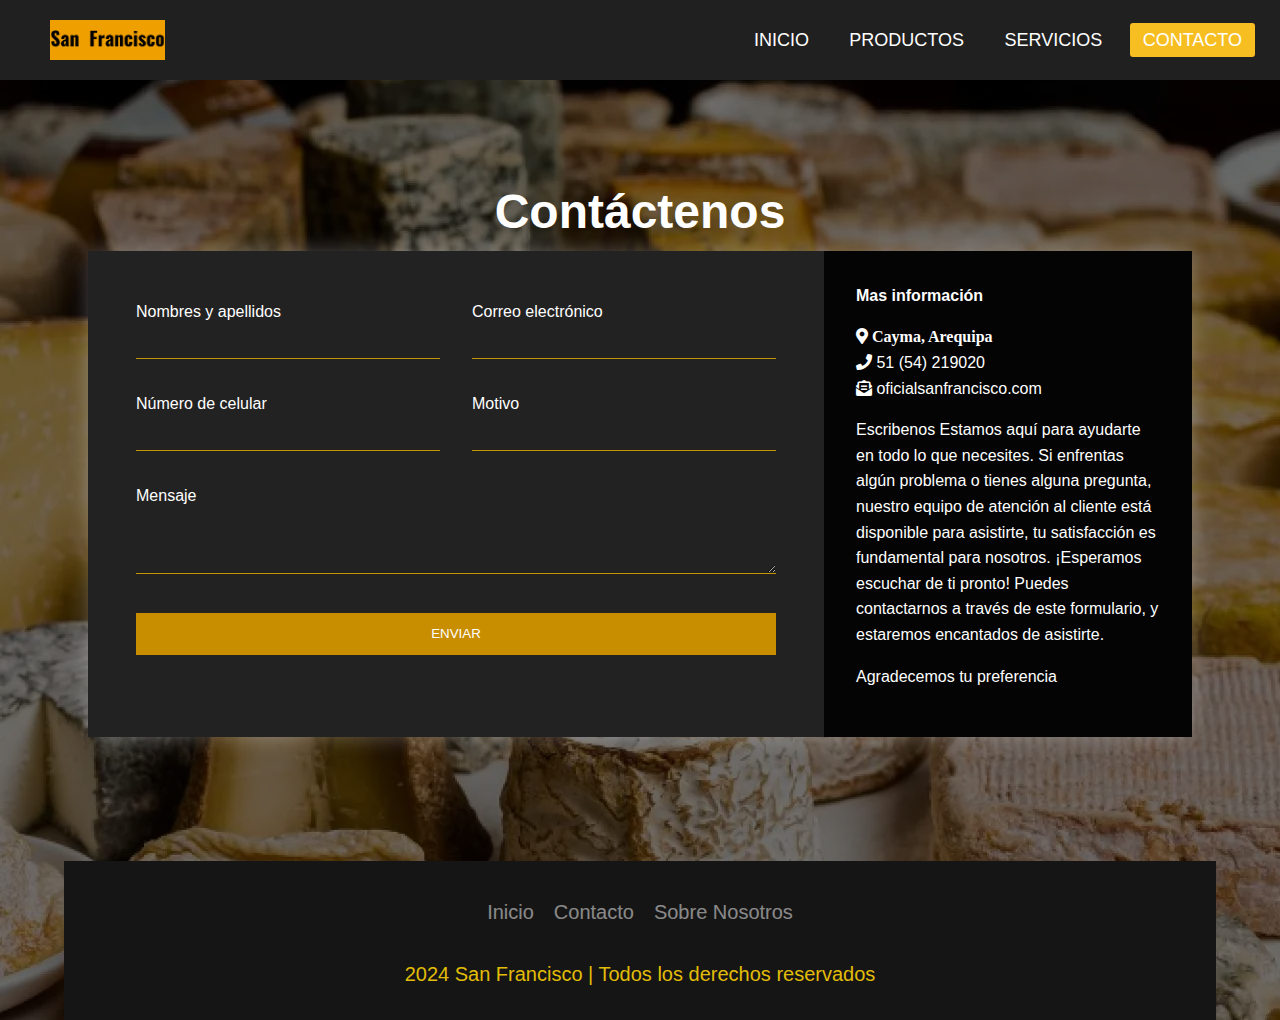
<file: contacto.html>
<!DOCTYPE html>
<html lang="en">
<head>
    <meta charset="UTF-8">
    <meta http-equiv="X-UA-Compatible" content="IE=edge">
    <meta name="viewport" content="width=device-width, initial-scale=1.0">
    <title></title>
    <link href="https://cdnjs.cloudflare.com/ajax/libs/font-awesome/5.13.0/css/all.min.css" rel="stylesheet">
    <link rel="stylesheet" href="css/estilo4.css">

</head>

<body>


    <nav>

        <input type="checkbox" id="check">
        <label for="check" class="checkbtn">
            <i class="fas fa-bars"></i>
        </label>

        <a href="index.html" class="enlace">
            <img src="image/Logo.png" alt="" class="logo-1">
        </a>
        <ul class="nav1">
            <li><a href="index.html">Inicio</a></li>
            <li><a href="productos.html">Productos</a></li>
            <li><a href="servicios.html">Servicios</a></li>
            <li><a class="active" href="contacto.html">Contacto</a></li>
        </ul>

    </nav>
    <!-- <div class="container-banner">
        <img class="banner-inicio" src="image/banneratencion-compressed.jpg" alt="">
    </div> -->


    <div class="content">

        <h1 class="logo">Contáctenos<span></span></h1>

        <div class="contact-wrapper animated bounceInUp">
            <div class="contact-form">
                <form action="">
                    <p>
                        <label>Nombres y apellidos</label>
                        <input type="text" name="nombre y apellidos">
                    </p>
                    <p>
                        <label>Correo electrónico</label>
                        <input type="email" name="email">
                    </p>
                    <p>
                        <label>Número de celular</label>
                        <input type="tel" name="phone">
                    </p>
                    <p>
                        <label>Motivo</label>
                        <input type="text" name="motivo">
                    </p>
                    <p class="block">
                       <label>Mensaje</label> 
                        <textarea name="message" rows="3"></textarea>
                    </p>
                    <p class="block">
                        <button>
                            Enviar
                        </button>
                    </p>
                </form>
            </div>
            <div class="contact-info">
                <h4>Mas información</h4>
                <ul>
                    <li><i class="fas fa-map-marker-alt"><span> <span>Cayma, Arequipa</span></span></i> </li>
                    <li><i class="fas fa-phone"></i> 51 (54) 219020</li>
                    <li><i class="fas fa-envelope-open-text"></i> oficialsanfrancisco.com</li>
                </ul>
                <p>Escribenos Estamos aquí para ayudarte en todo lo que necesites. Si enfrentas algún problema o tienes alguna pregunta, nuestro equipo de atención al cliente está disponible para asistirte, tu satisfacción es fundamental para nosotros.

                    ¡Esperamos escuchar de ti pronto! Puedes contactarnos a través de este formulario, y estaremos encantados de asistirte.</p>
                <p>Agradecemos tu preferencia</p>
            </div>
        </div>

    </div>
    <footer class="footer">
        <ul class="menu">
          <li class="menu-elem">
            <a href="index.html" class="menu-icon"> Inicio </a>
          </li>
          <li class="menu-elem">
            <a href="contacto.html" class="menu-icon"> Contacto </a>
          </li>
          <li class="menu-elem">
            <a href="" class="menu-icon"> Sobre Nosotros </a>
          </li>
        </ul>
        <p class="text">2024 San Francisco | Todos los derechos reservados</p>
      </footer>
</body>

</html>
</file>
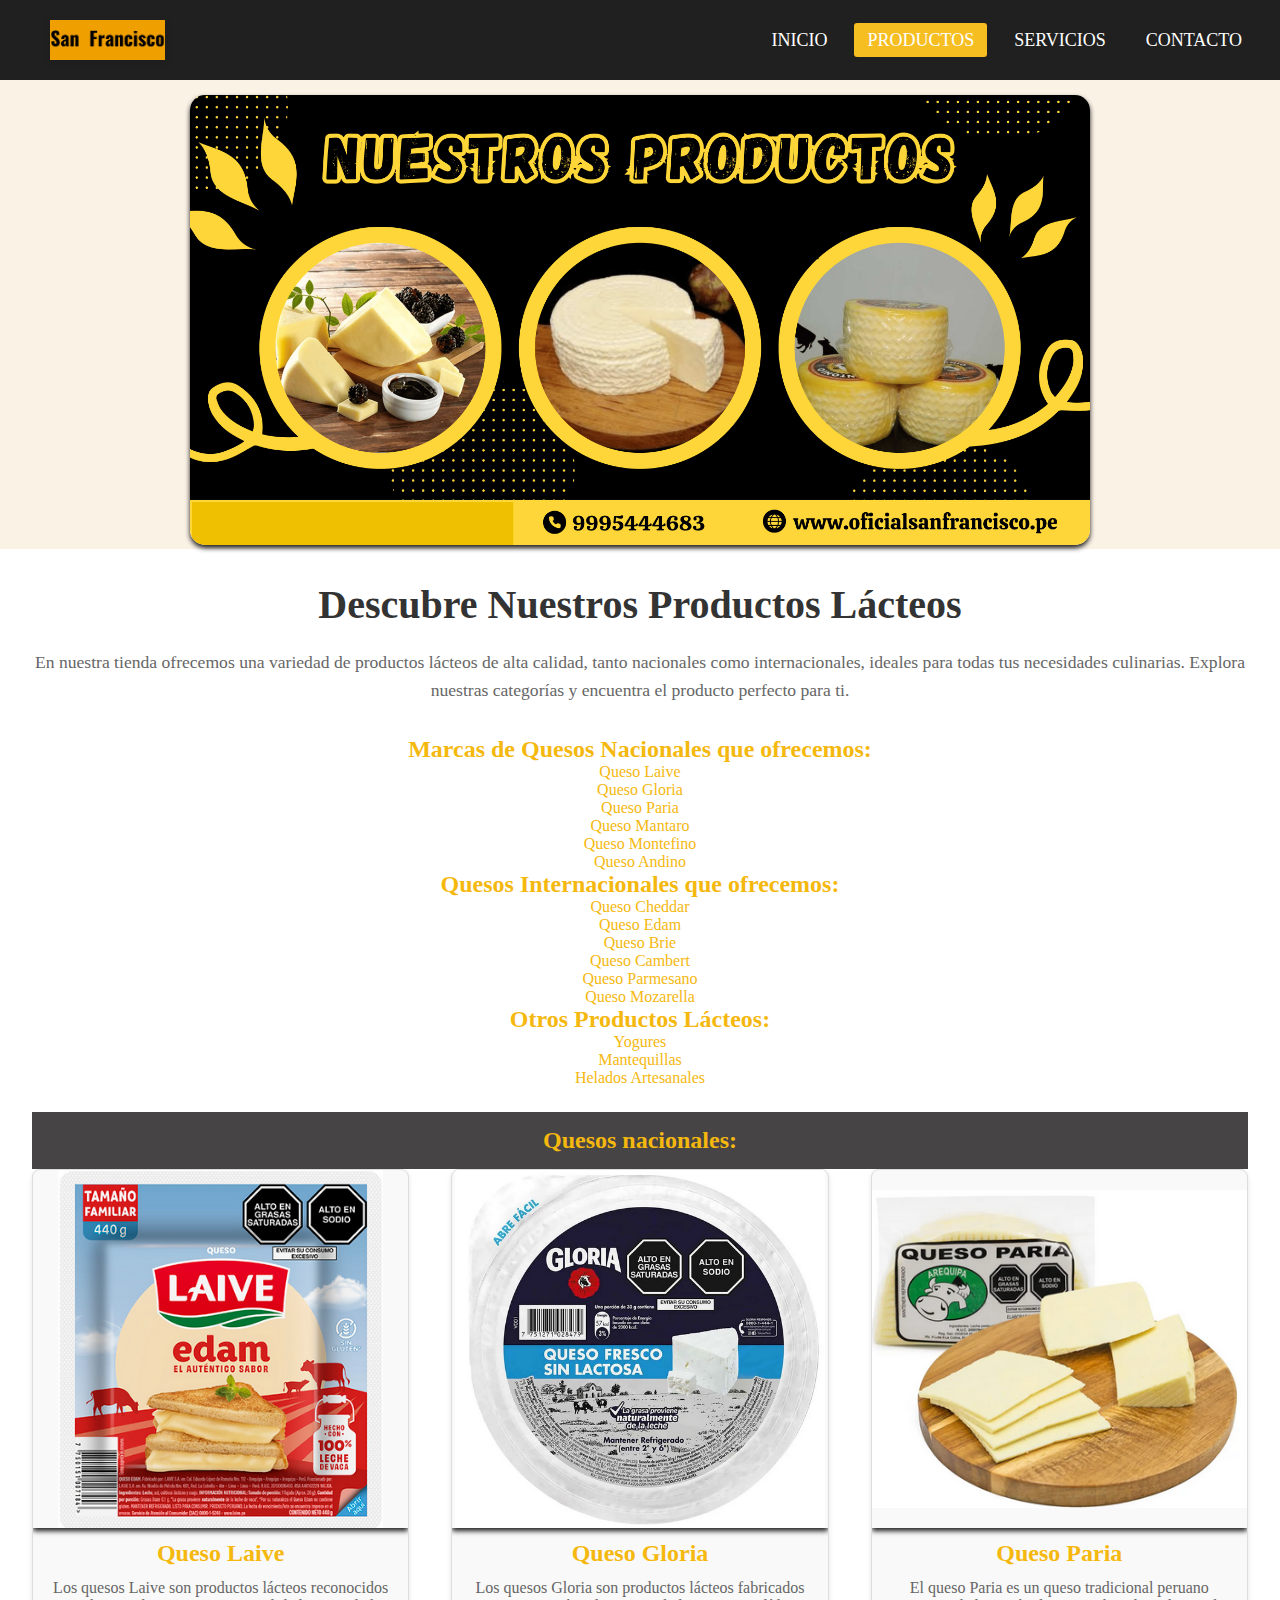
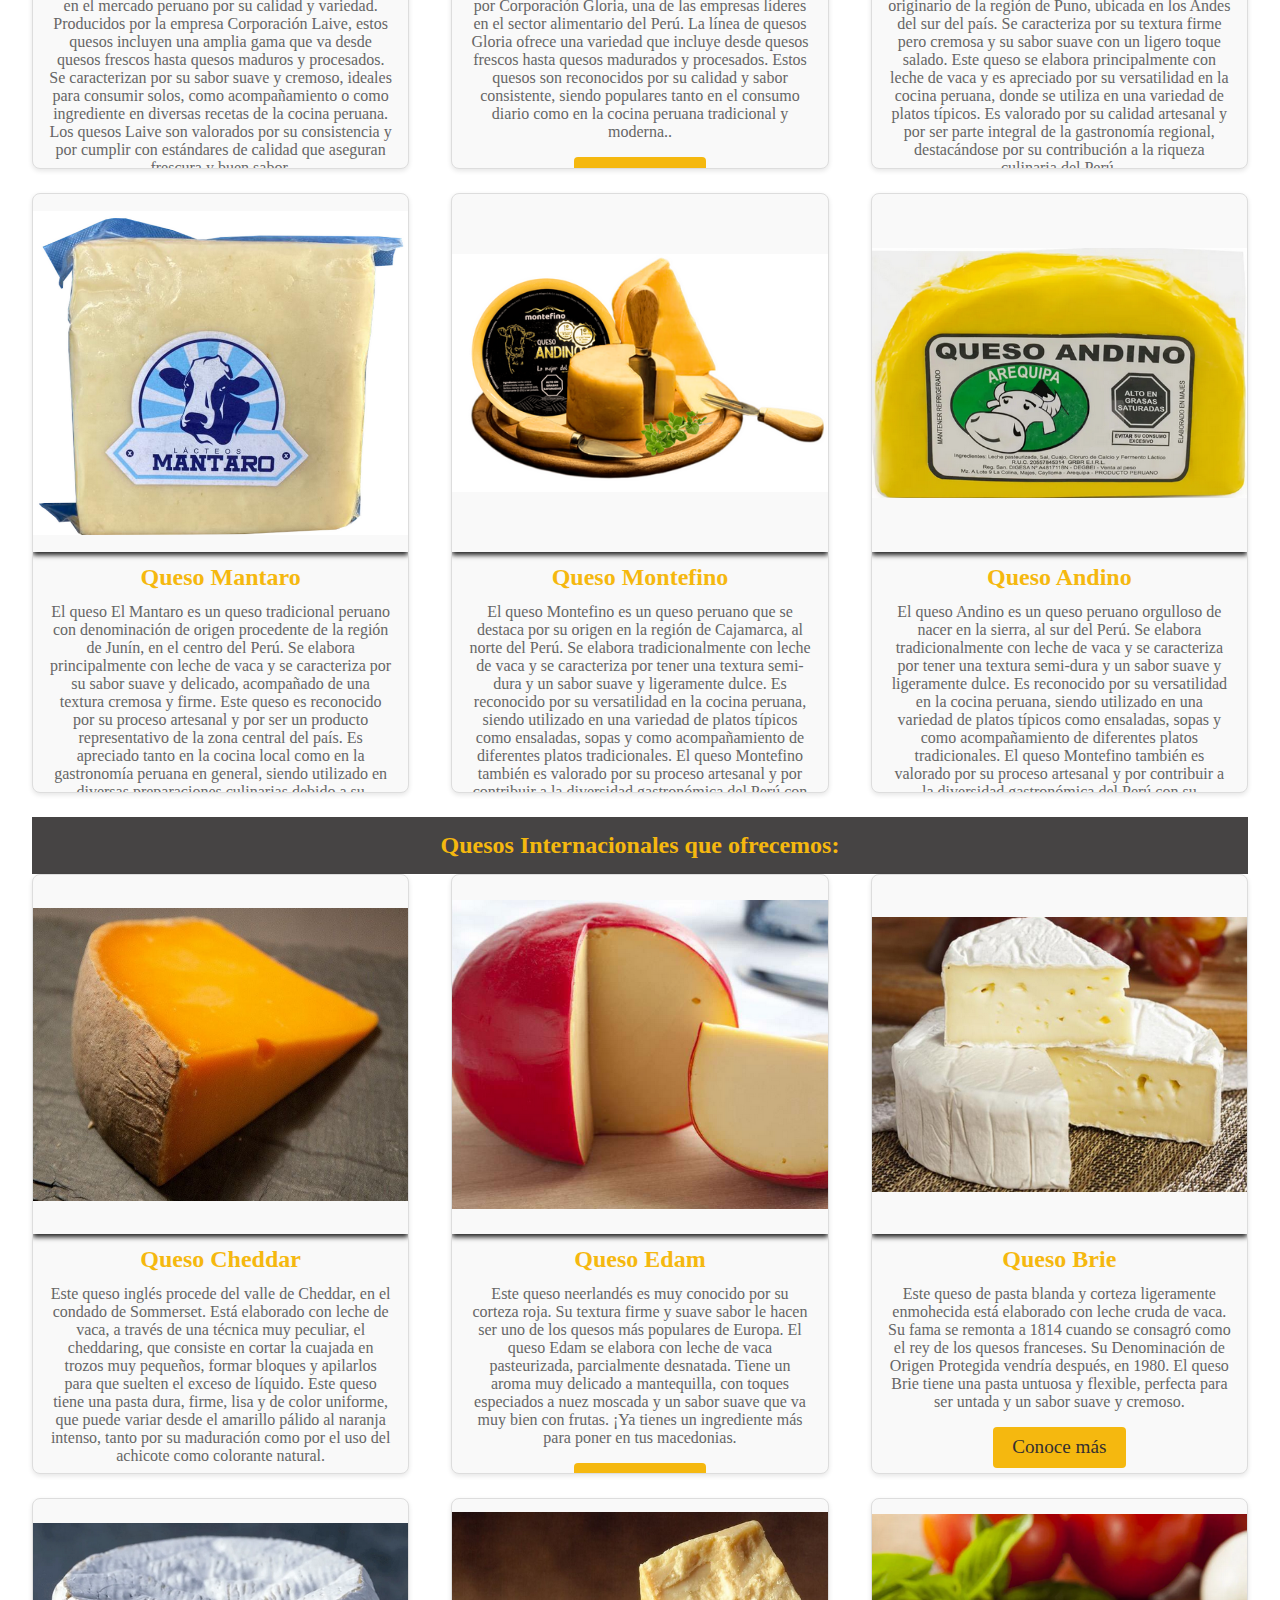
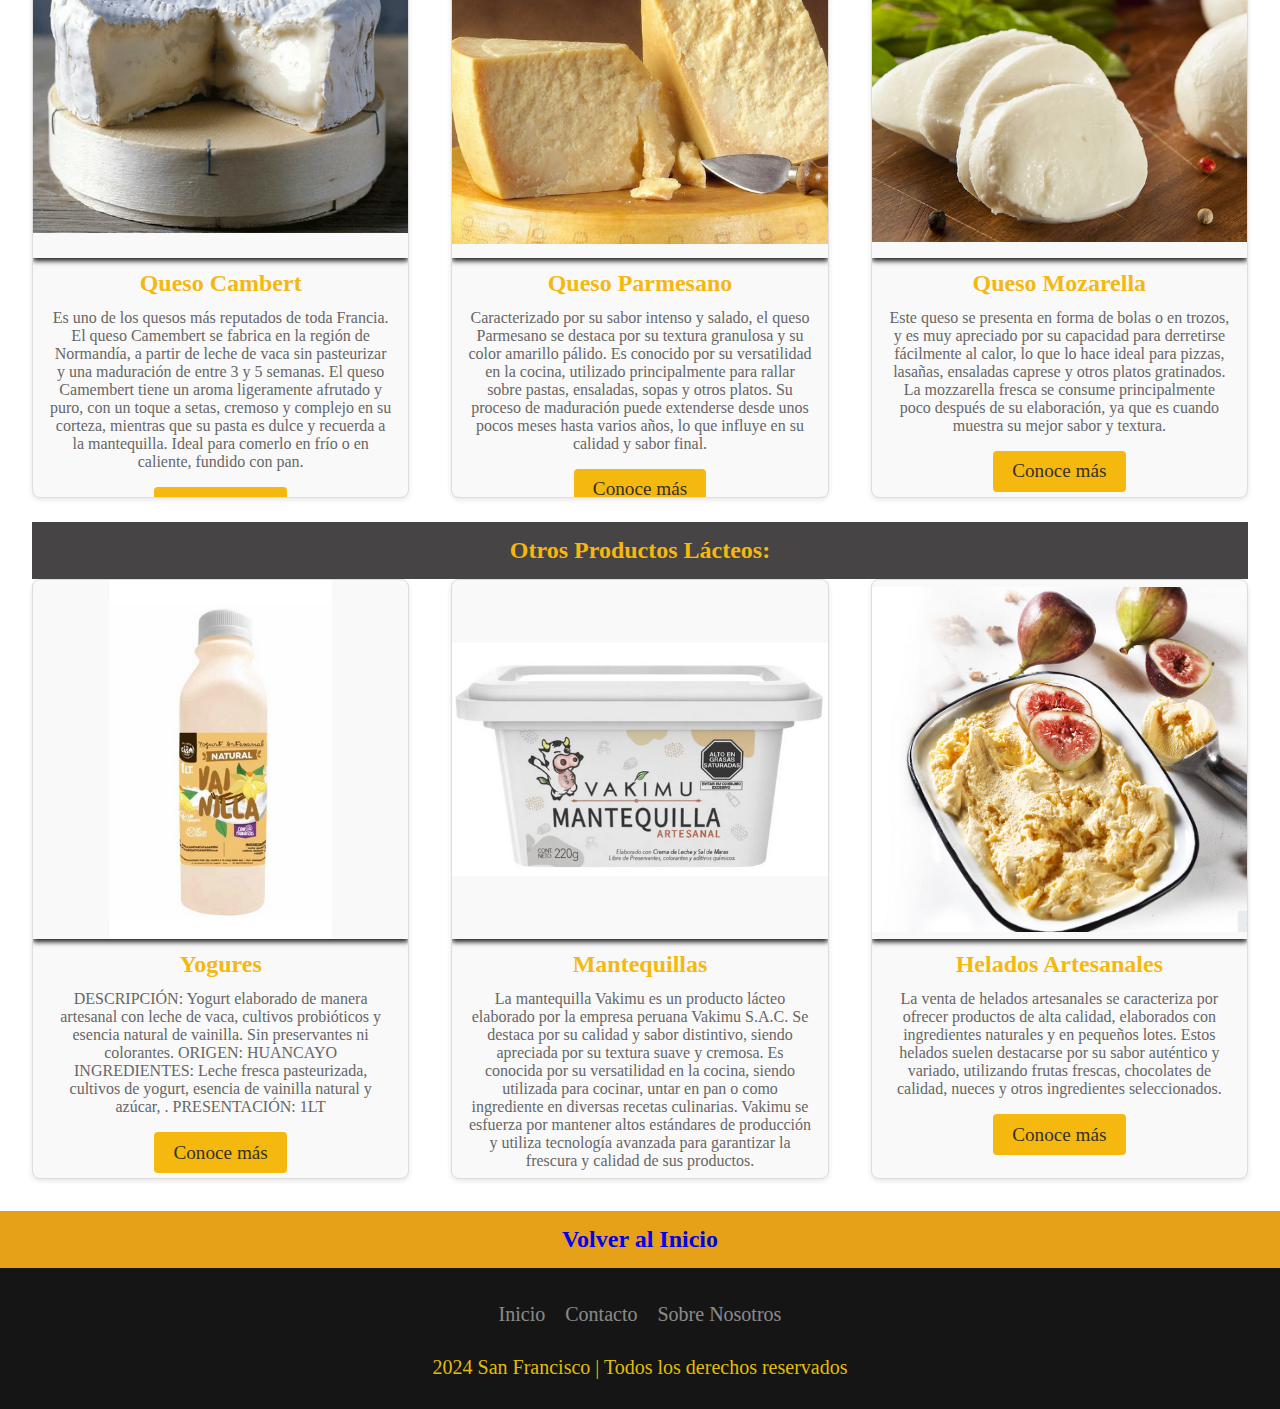
<file: productos.html>
<!DOCTYPE html>
<html lang="en">
<head>
    <meta charset="UTF-8">
    <meta http-equiv="X-UA-Compatible" content="IE=edge">
    <meta name="viewport" content="width=device-width, initial-scale=1.0">
    <title></title>
    <link href="https://cdnjs.cloudflare.com/ajax/libs/font-awesome/5.13.0/css/all.min.css" rel="stylesheet">
    <link rel="stylesheet" href="css/estilo2.css">

</head>

<body>


    <nav>

        <input type="checkbox" id="check">
        <label for="check" class="checkbtn">
            <i class="fas fa-bars"></i>
        </label>

        <a href="index.html" class="enlace">
            <img src="image/Logo.png" alt="" class="logo">
        </a>
        <ul class="nav1">
            <li><a href="index.html">Inicio</a></li>
            <li><a class="active"  href="productos.html">Productos</a></li>
            <li><a href="servicios.html">Servicios</a></li>
            <li><a href="contacto.html">Contacto</a></li>
        </ul>

    </nav>
    
     <div class="container">
        <img class="banner-inicio" src="image/bannerproductos-compressed.jpg" alt="">
    </div>

    <section class="productos-lacteos">
        <div class="introduccion">
            <h2><a id="volver">Descubre Nuestros Productos Lácteos</a></h2>
            <p>En nuestra tienda ofrecemos una variedad de productos lácteos de alta calidad, tanto nacionales como internacionales, ideales para todas tus necesidades culinarias. Explora nuestras categorías y encuentra el producto perfecto para ti.</p>
        </div>

    
        <div class="productos-categorias-1">
            <div class="indice"><h2><a href="#qn">Marcas de Quesos Nacionales que ofrecemos:</a></h2>
                <ol type="1">
                    <li><a href="#laive">Queso Laive</a></li>
                    <li><a href="#gloria">Queso Gloria</a></li>
                    <li><a href="#paria">Queso Paria</a></li>
                    <li><a href="#mantaro">Queso Mantaro</a></li>
                    <li><a href="#montefino">Queso Montefino</a></li>
                    <li><a href="#andino">Queso Andino</a></li>
                </ol>
                <h2><a href="#qi">Quesos Internacionales que ofrecemos:</a></h2>
                <ol type="A">
                    <li><a href="#cheddar">Queso Cheddar</a></li>
                    <li><a href="#edam">Queso Edam</a></li>
                    <li><a href="#brie">Queso Brie</a></li>
                    <li><a href="#cambert">Queso Cambert</a></li>
                    <li><a href="#parmesano">Queso Parmesano</a></li>
                    <li><a href="#mozarella">Queso Mozarella</a></li>
                </ol>
                <h2><a href="#opl">Otros Productos Lácteos:</a></h2>
                <ol type="a">
                    <li><a href="#yogures">Yogures</a></li>
                    <li><a href="#mantequilla">Mantequillas</a></li>
                    <li><a href="#helados">Helados Artesanales</a></li>
                </ol></div>
            <div class="tittle-1">
                <h2><a id="qn">Quesos nacionales:</a></h2>
            </div>
            <div class="productos-grid">
                <div class="producto-card" id="laive">
                    <img src="image/quesolaive.png" alt="Queso Laive">
                    <h3><a href="#laive">Queso Laive</a></h3>
                    <p>Los quesos Laive son productos lácteos reconocidos en el mercado peruano por su calidad y variedad. Producidos por la empresa Corporación Laive, estos quesos incluyen una amplia gama que va desde quesos frescos hasta quesos maduros y procesados. Se caracterizan por su sabor suave y cremoso, ideales para consumir solos, como acompañamiento o como ingrediente en diversas recetas de la cocina peruana. Los quesos Laive son valorados por su consistencia y por cumplir con estándares de calidad que aseguran frescura y buen sabor.</p>
                    <a href="#laive" class="btn">Conoce más</a>
                </div>
                <div class="producto-card" id="gloria">
                    <img src="image/quesogloria.png" alt="Queso Gloria">
                    <h3><a href="#gloria">Queso Gloria</a></h3>
                    <p>Los quesos Gloria son productos lácteos fabricados por Corporación Gloria, una de las empresas líderes en el sector alimentario del Perú. La línea de quesos Gloria ofrece una variedad que incluye desde quesos frescos hasta quesos madurados y procesados. Estos quesos son reconocidos por su calidad y sabor consistente, siendo populares tanto en el consumo diario como en la cocina peruana tradicional y moderna..</p>
                    <a href="#gloria" class="btn">Conoce más</a>
                </div>
                <div class="producto-card" id="paria">
                    <img src="image/quesoparia.png" alt="Queso Paria">
                    <h3><a href="#paria">Queso Paria</a></h3>
                    <p>El queso Paria es un queso tradicional peruano originario de la región de Puno, ubicada en los Andes del sur del país. Se caracteriza por su textura firme pero cremosa y su sabor suave con un ligero toque salado. Este queso se elabora principalmente con leche de vaca y es apreciado por su versatilidad en la cocina peruana, donde se utiliza en una variedad de platos típicos. Es valorado por su calidad artesanal y por ser parte integral de la gastronomía regional, destacándose por su contribución a la riqueza culinaria del Perú.</p>
                    <a href="#paria" class="btn">Conoce más</a>
                </div>
                <div class="producto-card" id="mantaro">
                    <img src="image/quesomantaro.png" alt="Queso Mantaro">
                    <h3><a href="#mantaro">Queso Mantaro</a></h3>
                    <p>El queso El Mantaro es un queso tradicional peruano con denominación de origen procedente de la región de Junín, en el centro del Perú. Se elabora principalmente con leche de vaca y se caracteriza por su sabor suave y delicado, acompañado de una textura cremosa y firme. Este queso es reconocido por su proceso artesanal y por ser un producto representativo de la zona central del país. Es apreciado tanto en la cocina local como en la gastronomía peruana en general, siendo utilizado en diversas preparaciones culinarias debido a su versatilidad y calidad.</p>
                    <a href="#mantaro" class="btn">Conoce más</a>
                </div>
                <div class="producto-card" id="montefino">
                    <img src="image/quesomontefino.png" alt="Queso Montefino">
                    <h3><a href="#montefino">Queso Montefino</a></h3>
                    <p>El queso Montefino es un queso peruano que se destaca por su origen en la región de Cajamarca, al norte del Perú. Se elabora tradicionalmente con leche de vaca y se caracteriza por tener una textura semi-dura y un sabor suave y ligeramente dulce. Es reconocido por su versatilidad en la cocina peruana, siendo utilizado en una variedad de platos típicos como ensaladas, sopas y como acompañamiento de diferentes platos tradicionales. El queso Montefino también es valorado por su proceso artesanal y por contribuir a la diversidad gastronómica del Perú con su característico perfil de sabor.</p>
                    <a href="#montefino" class="btn">Conoce más</a>
                </div>
                <div class="producto-card" id="andino">
                    <img src="image/quesoandino.png" alt="Queso Andino">
                    <h3><a href="#andino">Queso Andino</a></h3>
                    <p>El queso Andino es un queso peruano orgulloso de nacer en la sierra, al sur del Perú. Se elabora tradicionalmente con leche de vaca y se caracteriza por tener una textura semi-dura y un sabor suave y ligeramente dulce. Es reconocido por su versatilidad en la cocina peruana, siendo utilizado en una variedad de platos típicos como ensaladas, sopas y como acompañamiento de diferentes platos tradicionales. El queso Montefino también es valorado por su proceso artesanal y por contribuir a la diversidad gastronómica del Perú con su característico perfil de sabor.</p>
                    <a href="#andino" class="btn">Conoce más</a>
                </div>
            </div>
    
            <div class="tittle-1">
                <h2><a id="qi">Quesos Internacionales que ofrecemos:</a></h2>
            </div>
        
    
            <div class="productos-grid">
                <div class="producto-card" id="cheddar">
                    <img src="image/quesocheddar.png" alt="Queso Cheddar">
                    <h3><a href="#cheddar">Queso Cheddar</a></h3>
                    <p>Este queso inglés procede del valle de Cheddar, en el condado de Sommerset. Está elaborado con leche de vaca, a través de una técnica muy peculiar, el cheddaring, que consiste en cortar la cuajada en trozos muy pequeños, formar bloques y apilarlos para que suelten el exceso de líquido. Este queso tiene una pasta dura, firme, lisa y de color uniforme, que puede variar desde el amarillo pálido al naranja intenso, tanto por su maduración como por el uso del achicote como colorante natural.</p>
                    <a href="#cheddar" class="btn">Conoce más</a>
                </div>
                <div class="producto-card" id="edam">
                    <img src="image/quesoedam.png" alt="Queso Edam">
                    <h3><a href="#edam">Queso Edam</a></h3>
                    <p>Este queso neerlandés es muy conocido por su corteza roja. Su textura firme y suave sabor le hacen ser uno de los quesos más populares de Europa. El queso Edam se elabora con leche de vaca pasteurizada, parcialmente desnatada. Tiene un aroma muy delicado a mantequilla, con toques especiados a nuez moscada y un sabor suave que va muy bien con frutas. ¡Ya tienes un ingrediente más para poner en tus macedonias.</p>
                    <a href="#edam" class="btn">Conoce más</a>
                </div>
                <div class="producto-card" id="brie">
                    <img src="image/quesobrie.png" alt="Queso Brie">
                    <h3><a href="#brie">Queso Brie</a></h3>
                    <p>Este queso de pasta blanda y corteza ligeramente enmohecida está elaborado con leche cruda de vaca. Su fama se remonta a 1814 cuando se consagró como el rey de los quesos franceses. Su Denominación de Origen Protegida vendría después, en 1980. El queso Brie tiene una pasta untuosa y flexible, perfecta para ser untada y un sabor suave y cremoso.</p>
                    <a href="#brie" class="btn">Conoce más</a>
                </div>
                <div class="producto-card" id="cambert">
                    <img src="image/quesocambert.png" alt="Queso Cambert">
                    <h3><a href="#cambert">Queso Cambert</a></h3>
                    <p>Es uno de los quesos más reputados de toda Francia. El queso Camembert se fabrica en la región de Normandía, a partir de leche de vaca sin pasteurizar y una maduración de entre 3 y 5 semanas. El queso Camembert tiene un aroma ligeramente afrutado y puro, con un toque a setas, cremoso y complejo en su corteza, mientras que su pasta es dulce y recuerda a la mantequilla. Ideal para comerlo en frío o en caliente, fundido con pan.</p>
                    <a href="#cambert" class="btn">Conoce más</a>
                </div>
                <div class="producto-card" id="parmesano">
                    <img src="image/quesoparmesano.png" alt="Queso Parmesano">
                    <h3><a href="#parmesano">Queso Parmesano</a></h3>
                    <p>Caracterizado por su sabor intenso y salado, el queso Parmesano se destaca por su textura granulosa y su color amarillo pálido. Es conocido por su versatilidad en la cocina, utilizado principalmente para rallar sobre pastas, ensaladas, sopas y otros platos. Su proceso de maduración puede extenderse desde unos pocos meses hasta varios años, lo que influye en su calidad y sabor final.</p>
                    <a href="#parmesano" class="btn">Conoce más</a>
                </div>
                <div class="producto-card" id="mozarella">
                    <img src="image/quesomozarella.png" alt="Queso Mozarella">
                    <h3><a href="#mozarella">Queso Mozarella</a></h3>
                    <p>Este queso se presenta en forma de bolas o en trozos, y es muy apreciado por su capacidad para derretirse fácilmente al calor, lo que lo hace ideal para pizzas, lasañas, ensaladas caprese y otros platos gratinados. La mozzarella fresca se consume principalmente poco después de su elaboración, ya que es cuando muestra su mejor sabor y textura.</p>
                    <a href="#mozarella" class="btn">Conoce más</a>
                </div>
            </div>
    
            <div class="tittle-1">
                <h2><a  id="opl">Otros Productos Lácteos:</a></h2>
            </div>
            
    
            <div class="productos-grid">
                <div class="producto-card" id="yogures">
                    <img src="image/yogures.png" alt="Yogures">
                    <h3><a href="#yogures">Yogures</a></h3>
                    <p>DESCRIPCIÓN: Yogurt elaborado de manera artesanal con leche de vaca, cultivos probióticos y esencia natural de vainilla. Sin preservantes ni colorantes. ORIGEN: HUANCAYO INGREDIENTES: Leche fresca pasteurizada, cultivos de yogurt, esencia de vainilla natural y azúcar, . PRESENTACIÓN: 1LT</p>
                    <a href="#yogures" class="btn">Conoce más</a>
                </div>
                <div class="producto-card" id="mantequilla">
                    <img src="image/mantequilla.png" alt="Mantequillas">
                    <h3><a href="#mantequilla">Mantequillas</a></h3>
                    <p>La mantequilla Vakimu es un producto lácteo elaborado por la empresa peruana Vakimu S.A.C. Se destaca por su calidad y sabor distintivo, siendo apreciada por su textura suave y cremosa. Es conocida por su versatilidad en la cocina, siendo utilizada para cocinar, untar en pan o como ingrediente en diversas recetas culinarias. Vakimu se esfuerza por mantener altos estándares de producción y utiliza tecnología avanzada para garantizar la frescura y calidad de sus productos. </p>
                    <a href="#mantequilla" class="btn">Conoce más</a>
                </div>
                <div class="producto-card" id="helados">
                    <img src="image/heladosartesanales.png" alt="Helados Artesanales">
                    <h3><a href="#helados">Helados Artesanales</a></h3>
                    <p>La venta de helados artesanales se caracteriza por ofrecer productos de alta calidad, elaborados con ingredientes naturales y en pequeños lotes. Estos helados suelen destacarse por su sabor auténtico y variado, utilizando frutas frescas, chocolates de calidad, nueces y otros ingredientes seleccionados.</p>
                    <a href="#helados" class="btn">Conoce más</a>
                </div>
            </div>
        </div>
    </section>
    <div class="tittle-2">
        <h2><a href="#volver">Volver al Inicio</a></h2>
    </div>
    

    <footer class="footer">
        <ul class="menu">
          <li class="menu-elem">
            <a href="index.html" class="menu-icon"> Inicio </a>
          </li>
          
          <li class="menu-elem">
            <a href="contacto.html" class="menu-icon"> Contacto </a>
          </li>
          
          <li class="menu-elem">
            <a href="" class="menu-icon"> Sobre Nosotros </a>
          </li>
        </ul>
        <p class="text">2024 San Francisco | Todos los derechos reservados</p>
      </footer>


</body>

</html>
</file>
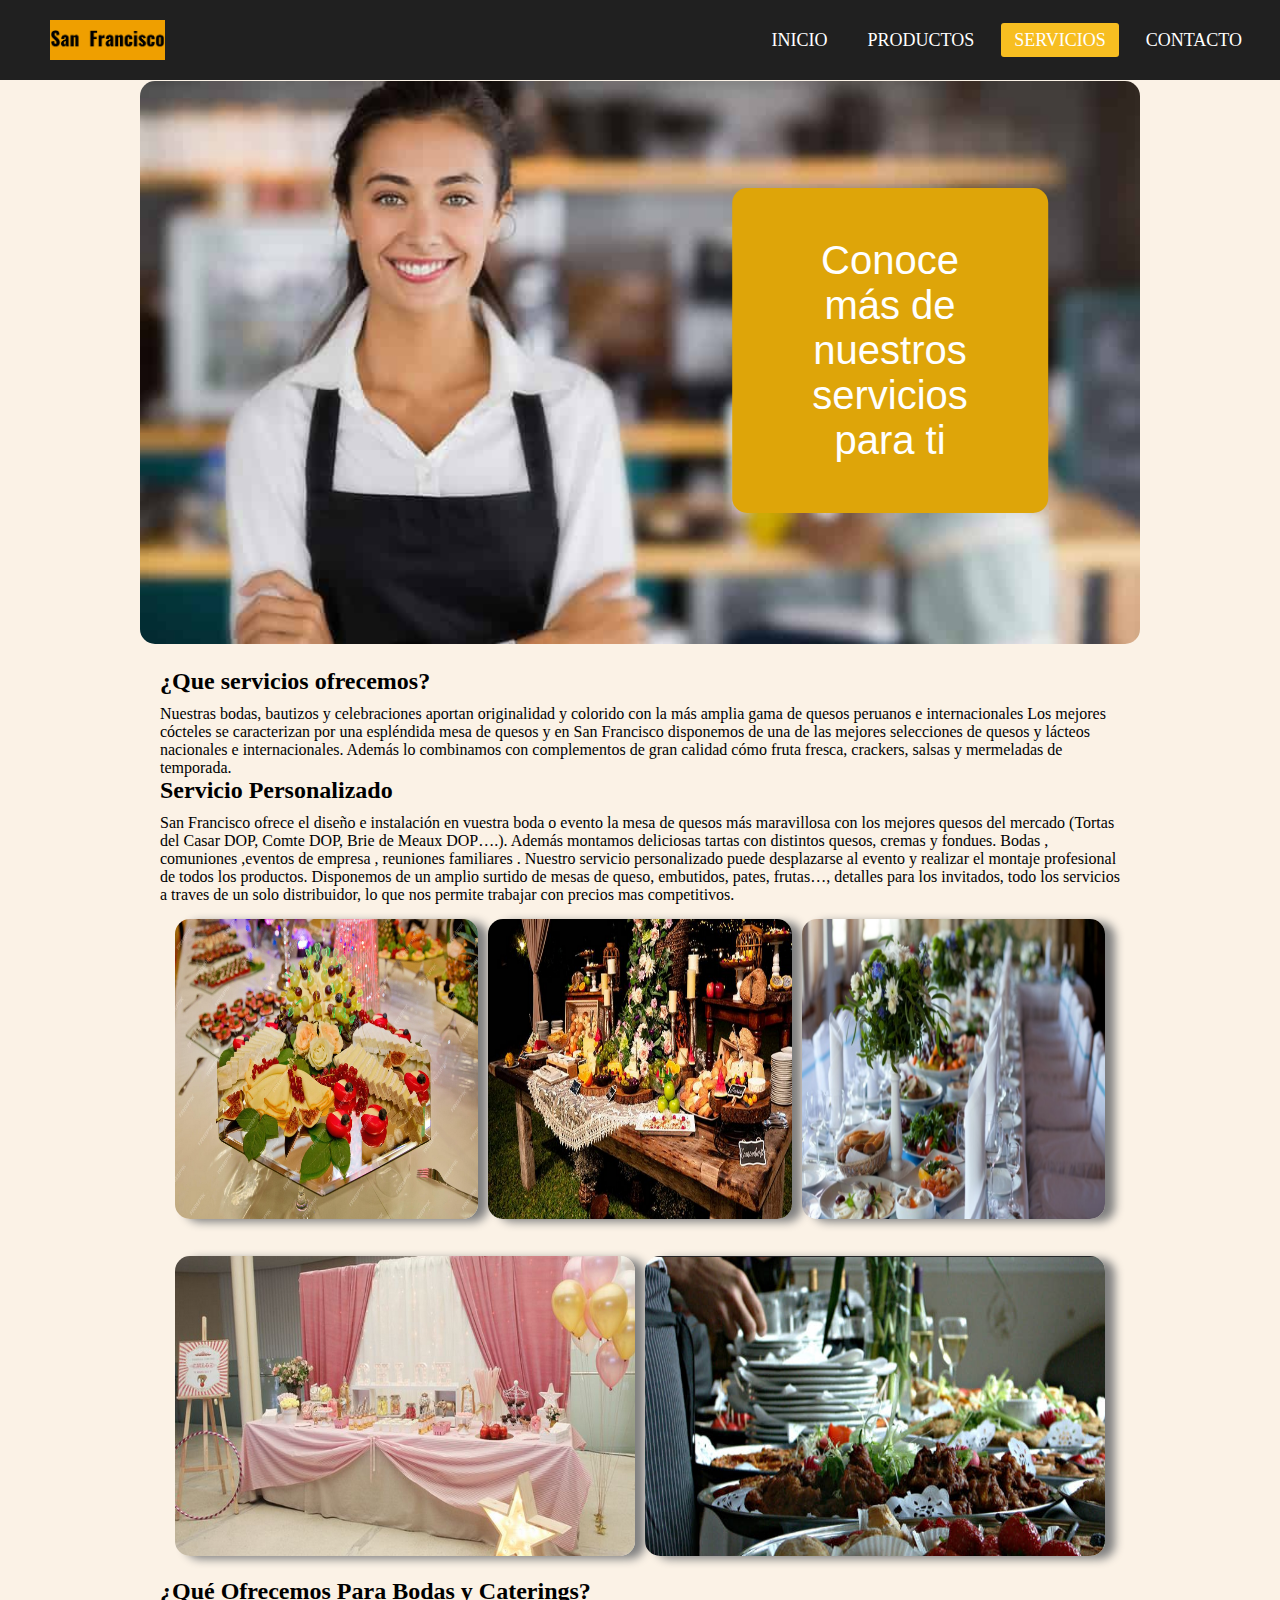
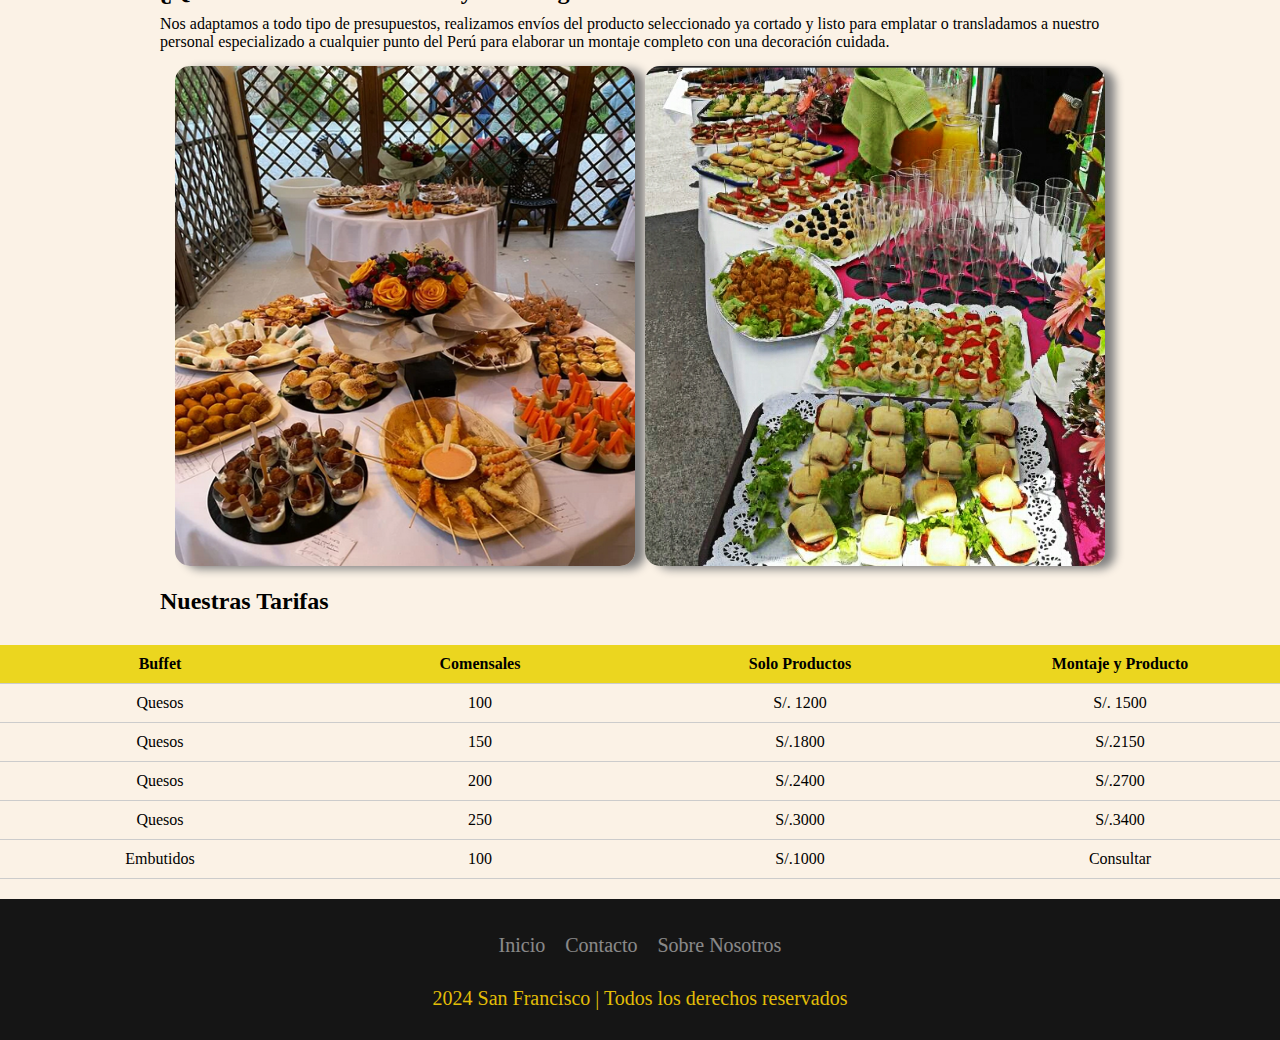
<file: servicios.html>
<!DOCTYPE html>
<html lang="en">
<head>
    <meta charset="UTF-8">
    <meta http-equiv="X-UA-Compatible" content="IE=edge">
    <meta name="viewport" content="width=device-width, initial-scale=1.0">
    <title></title>
    <link href="https://cdnjs.cloudflare.com/ajax/libs/font-awesome/5.13.0/css/all.min.css" rel="stylesheet">
    <link rel="stylesheet" href="css/estilo3.css">

</head>

<body>


    <nav>

        <input type="checkbox" id="check">
        <label for="check" class="checkbtn">
            <i class="fas fa-bars"></i>
        </label>

        <a href="index.html" class="enlace">
            <img src="image/Logo.png" alt="" class="logo">
        </a>
        <ul class="nav1">
            <li><a href="index.html">Inicio</a></li>
            <li><a href="productos.html">Productos</a></li>
            <li><a class="active" href="servicios.html">Servicios</a></li>
            <li><a href="contacto.html">Contacto</a></li>
        </ul>

    </nav>

    <div class="container">
        <img class="banner-inicio" src="image/restaurantes-exitosos.jpg" alt="Imagen de restaurantes exitosos">
        <div class="overlay">
            Conoce más de nuestros servicios para ti
        </div>
    </div>


    <section class="section1">
        <div>
            <h2 class="title">
                ¿Que servicios ofrecemos?
            </h2>
        </div>
        <div>
            <p>
                Nuestras bodas, bautizos y celebraciones aportan originalidad y colorido con la más amplia gama de quesos peruanos e internacionales
                Los mejores cócteles se caracterizan por una espléndida mesa de quesos y en San Francisco disponemos de una de las mejores selecciones de quesos y lácteos nacionales e internacionales. Además lo combinamos con complementos de gran calidad cómo fruta fresca, crackers, salsas y mermeladas de temporada.
            </p>
        </div>

        <div>
            <h2 class="title"> 
                Servicio Personalizado
            </h2>
        </div>
        <div>
            <p>
                San Francisco ofrece el diseño e instalación en vuestra boda o evento  la mesa de quesos más maravillosa con los mejores quesos del mercado (Tortas del Casar DOP, Comte DOP, Brie de Meaux DOP….). Además montamos deliciosas tartas con distintos quesos, cremas y fondues. Bodas , comuniones ,eventos de empresa , reuniones familiares . Nuestro servicio personalizado puede desplazarse al evento y realizar el montaje profesional de todos los productos. 
                Disponemos de un amplio surtido de mesas de queso, embutidos, pates, frutas…, detalles para los invitados, todo los servicios a traves de un solo distribuidor, lo que nos permite trabajar con precios mas competitivos.
            </p>

            <div class="galeria">
                <div class="galeria-grid-1">
                    <div class="galeria-item-2">
                        <img src="image/catering1.png" alt="">
                    </div>
                    <div class="galeria-item-2">
                        <img src="image/catering2.png" alt="">
                    </div>
                    <div class="galeria-item-2">
                        <img src="image/catering3.png" alt="">
                    </div>
                </div>
            </div>
            <div class="galeria">
                <div class="galeria-grid-2">
                    <div class="galeria-item-2">
                        <img src="image/catering4.png" alt="">
                    </div>
                    <div class="galeria-item-2">
                        <img src="image/catering7.png" alt="">
                    </div>
                    
                </div>
            </div>



        </div>
        <div>
            <h2 class="title">
                ¿Qué Ofrecemos Para Bodas y Caterings?
            </h2>
        </div>
        <div>
            <p>
                Nos adaptamos a todo tipo de presupuestos, realizamos envíos del producto seleccionado ya cortado y listo para emplatar o transladamos a nuestro personal especializado a cualquier punto del Perú para elaborar un montaje completo con una decoración cuidada.
            </p>
            <div class="galeria">
                <div class="galeria-grid-2">
                    <div class="galeria-item-3">
                        <img src="image/catering5.png" alt="">
                    </div>
                    <div class="galeria-item-3">
                        <img src="image/catering6.png" alt="">
                    </div>
                    
                </div>
            </div>
        </div>

        <div>
            <h2 class="title1">
                Nuestras Tarifas
            </h2>
        </div>
    </section>



    <section class="section2">
        <div class="table">
            <div class="row header">
                <div class="cell">Buffet</div>
                <div class="cell">Comensales</div>
                <div class="cell">Solo Productos</div>
                <div class="cell">Montaje y Producto</div>
                
            </div>
            <div class="row">
                <div class="cell">Quesos</div>
                <div class="cell">100</div>
                <div class="cell">S/. 1200</div>
                <div class="cell">S/. 1500</div>
            </div>
            <div class="row">
                <div class="cell">Quesos</div>
                <div class="cell">150</div>
                <div class="cell">S/.1800</div>
                <div class="cell">S/.2150</div>
            </div>
            <div class="row">
                <div class="cell">Quesos</div>
                <div class="cell">200</div>
                <div class="cell">S/.2400</div>
                <div class="cell">S/.2700</div>
            </div>
            <div class="row">
                <div class="cell">Quesos</div>
                <div class="cell">250</div>
                <div class="cell">S/.3000</div>
                <div class="cell">S/.3400</div>
            </div>
            <div class="row">
                <div class="cell">Embutidos</div>
                <div class="cell">100</div>
                <div class="cell">S/.1000</div>
                <div class="cell">Consultar</div>
            </div>
        </div>
    </section>
    <footer class="footer">
        <ul class="menu">
          <li class="menu-elem">
            <a href="index.html" class="menu-icon"> Inicio </a>
          </li>
          
          <li class="menu-elem">
            <a href="contacto.html" class="menu-icon"> Contacto </a>
          </li>
          
          <li class="menu-elem">
            <a href="" class="menu-icon"> Sobre Nosotros </a>
          </li>
        </ul>
        <p class="text">2024 San Francisco | Todos los derechos reservados</p>
      </footer>
</body>

</html>
</file>
<file: css/estilo4.css>
@import url('https://fonts.googleapis.com/css2?family=Sarala:wght@400;700&display=swap');
*{
    padding: 0;
    margin: 0;
    text-decoration: none;
    list-style: none;
    box-sizing: border-box;
}

/* barra de navegación>>>>>>>>>>>>>>>>>>>>>>>>>>>>>>>>>>>>>>>>>>> */
nav{
    background: #202020;
    height: 80px;
    width: 100%;
    position: fixed;
    top: 0;
    left: 0;
    z-index: 1000;
    box-sizing: border-box;
}
.enlace{
    position: absolute;
    padding: 20px 50px;
}
.logo-1{
    height: 40px;
}
nav ul{
    float: right;
    margin-right: 20px;
}
nav ul li{
    display: inline-block;
    line-height: 80px;
    margin: 0 5px;
}
nav ul li a{
    color: #fff;
    font-size: 18px;
    padding: 7px 13px;
    border-radius: 3px;
    text-transform: uppercase;
}
li a.active, li a:hover{
    background: #f7be21;
    transition: .5s;
}
.checkbtn{
    font-size: 30px;
    color: #fff;
    float: right;
    line-height: 80px;
    margin-right: 40px;
    cursor: pointer;
    display: none;
}
#check{
    display: none;
}

/* banner>>>>>>>>>>>>>>>>>>>>>>>>>>>>>>>>>>>>>>>>>>>>>>>>>>>>>>>>>>>>>>>> */


@media (max-width: 952px){
    .enlace{
        padding-left: 20px;
    }
    nav ul li a{
        font-size: 16px;
    }
}

@media (max-width: 858px){
    .checkbtn{
        display: block;
        z-index: 1000;
    }
    .nav1{
        position: fixed;
        width: 100%;
        height: 100vh;
        background: #2c2c2c;
        top: 80px;
        left: -100%;
        text-align: center;
        transition: all .5s;
    }
    nav ul li{
        display: block;
        margin: 50px 0;
        line-height: 30px;
    }
    nav ul li a{
        font-size: 20px;
    }
    li a:hover, li a.active{
        background: none;
        color: #f7be21;
    }
    #check:checked ~ ul{
        left:0;
    }
    .container-banner{
        width: 100%;
        padding: 2px;
    }
    
}
/* fin de la barra de navegación>>>>>>>>>>>>>>>>>>>>> */
/* cierre */
/* Reset Styles */

body {
    background-image: url("../image/image.png");
    color: #fff;
    line-height: 1.6;
    font-family: 'Quicksand', sans-serif;
    padding: 0 1.5em;
}

.content {
    margin-top: 150px;
    max-width: 1170px;
    margin-left: auto;
    margin-right: auto;
    padding: 1.5em;
}

ul {
    list-style: none;
    padding: 0;
}

.logo {
    text-align: center;
    font-size: 3em;
}



.contact-wrapper {
    box-shadow: 0 0 20px 0 rgba(255, 255, 255, .3);
}

.contact-wrapper > * {
    padding: 1em;
}

.contact-form {
    background: #222222;
}

.contact-form form {
    display: grid;
    grid-template-columns: 1fr 1fr;
}

.contact-form form label {
    display: block;
}

.contact-form form p {
    margin: 0;
    padding: 1em;
}

.contact-form form .block {
    grid-column: 1 / 3;
}

.contact-form form button,
.contact-form form input,
.contact-form form textarea {
    width: 100%;
    padding: .7em;
    border: none;
    background: none;
    outline: 0;
    color: #fff;
    border-bottom: 1px solid #c59403;
}

.contact-form form button {
    background: #c98d00;
    border: 0;
    text-transform: uppercase;
    padding: 1em;
}

.contact-form form button:hover,
.contact-form form button:focus {
    background: #edc337;
    color: #fff;
    transition: background-color 1s ease-out;
    outline: 0;
}

/* CONTACT INFO */
.contact-info {
    background: #040404;
}

.contact-info h4, .contact-info ul, .contact-info p {
    text-align: center;
    margin: 0 0 1rem 0;
}

/* LARGE SIZE */
@media(min-width: 700px) {
    body {
        padding: 0 4em;
    }
    .contact-wrapper {
        display: grid;
        grid-template-columns: 2fr 1fr;
    }
    .contact-wrapper > * {
        padding: 2em;
    }
    .contact-info h4,
    .contact-info ul,
    .contact-info p {
        text-align: left;
    }
}

/* fin del formulario>>>>>>>>>>>>>>>>>>>>>>>>>>>>>>>>>>>>>>>>>>>>> */


/*  footer  */
.footer {
    margin-top: 100px;
    position: relative;
    background: #151515;
    min-height: 100px;
    padding: 20px 50px;
    display: flex;
    justify-content: center;
    align-items: center;
    flex-direction: column;
}

  
.menu {
    display: flex;
    justify-content: center;
    position: relative;
    align-items: center;
    margin: 10px 0;
    flex-wrap: wrap;
}
  
.menu-elem {
    list-style: none;
}
.menu-icon {
    color: rgb(253, 252, 252);
    font-size: 20px;
    display: inline-block;
    text-decoration: none;
    margin: 5px 10px;
    opacity: 0.5;
    transition: 0.3s;
}
  
.menu-icon:hover {
    opacity: 1;
}
  
.text {
    color: rgb(226, 189, 7);
    text-align: center;
    margin-top: 15px;
    margin-bottom: 10px;
    font-size: 20px;
}

/* fin del footer>>>>>>>>>>>>>>>>>>>>> */
</file>
<file: css/estilo2.css>
@import url('https://fonts.googleapis.com/css2?family=Sarala:wght@400;700&display=swap');
*{
    padding: 0;
    margin: 0;
    text-decoration: none;
    list-style: none;
    box-sizing: border-box;
}

body{
    background-color: #fbf2e6;
}
/* barra de nabegación>>>>>>>>>>>>>>>>>>>>>>>>>>>>>>>>>>>>>>>>>>> */
nav{
    background: #202020;
    height: 80px;
    width: 100%;
}
.enlace{
    position: absolute;
    padding: 20px 50px;
}
.logo{
    height: 40px;
}
nav ul{
    float: right;
    margin-right: 20px;
}
nav ul li{
    display: inline-block;
    line-height: 80px;
    margin: 0 5px;
}
nav ul li a{
    color: #fff;
    font-size: 18px;
    padding: 7px 13px;
    border-radius: 3px;
    text-transform: uppercase;
}
li a.active, li a:hover{
    background: #f7be21;
    transition: .5s;
}
.checkbtn{
    font-size: 30px;
    color: #fff;
    float: right;
    line-height: 80px;
    margin-right: 40px;
    cursor: pointer;
    display: none;
}
#check{
    display: none;
}
/* banner>>>>>>>>>>>>>>>>>>>>>>>>>>>>>>>>>>>>>>>>>>>>>>>>>>>>>>>>>>>>>>>> */

.container{
    width: 100vh;
    max-width: 1000px;
    min-width: 320px;
    margin: auto;
    margin-top: 15px;
}

img {
    width: 100%;
    box-shadow: 0px 3px 5px #1d1d1d;
}

.banner-inicio{
    border-radius: 15px;
}


/* fin de lineas de banner>>>>>>>>>>>>>>>>>>>>>>>>>>>>>>>>>>>>>>>>>>>> */

@media (max-width: 952px){
    .enlace{
        padding-left: 20px;
    }
    nav ul li a{
        font-size: 16px;
    }
}

@media (max-width: 858px){
    .checkbtn{
        display: block;
    }
    .nav1{
        position: fixed;
        width: 100%;
        height: 100vh;
        background: #2c2c2c;
        top: 80px;
        left: -100%;
        text-align: center;
        transition: all .5s;
    }
    nav ul li{
        display: block;
        margin: 50px 0;
        line-height: 30px;
    }
    nav ul li a{
        font-size: 20px;
    }
    li a:hover, li a.active{
        background: none;
        color: #f7be21;
    }
    #check:checked ~ ul{
        left:0;
    }
    .container{
        width: 100%;
        padding: 2px;
    }
}
/* fin de la barra de navegación>>>>>>>>>>>>>>>>>>>>> */

.productos-lacteos {
    padding: 2em;
    background-color: #fff;
}

.introduccion {
    text-align: center;
    margin-bottom: 2em;
}

.introduccion h2 {
    font-size: 2.5em;
    color: #333;
    margin-bottom: 0.5em;
}

.introduccion p {
    font-size: 1.1em;
    color: #666;
    line-height: 1.6;
}

/* Estilo para el índice de productos */
.productos-categorias {
    margin-bottom: 2em;
}

.productos-categorias h2 {
    font-size: 2em;
    color: #333;
    margin-bottom: 1em;
}

.productos-categorias ol {
    padding-left: 20px;
    font-size: 1.1em;
    color: #452e2e;
    margin-bottom: 2em;
}

.productos-categorias  {
    color: #4f4e4c;
    text-decoration: none;
}
.productos-categorias-1 a {
    color: #f5b80f;
    text-decoration: none;
}

.productos-categorias a:hover {
    text-decoration: none;
}

/* Estilo para las tarjetas de productos */
.productos-grid {
    display: flex;
    flex-wrap: wrap;
    gap: 1.5em;
    justify-content: space-between;
}

.producto-card {
    background-color: #f9f9f9;
    border: 1px solid #ddd;
    border-radius: 8px;
    box-shadow: 0 2px 5px #0000001a;
    overflow: hidden;
    width: calc(33% - 1.5em); 
    box-sizing: border-box;
    text-align: center;
    position: relative;
    height: 600px;
}

.producto-card img {
    width: 100%;
    height: 60%;
    object-fit: contain;
    display: block;
    margin: 0;
}

.producto-card h3 {
    font-size: 1.5em;
    margin: 0.5em 0;
}

.producto-card p {
    font-size: 1em;
    color: #666;
    padding: 0 1em;
    margin-bottom: 1em;
}

.btn {
    color: #343030 !important;
    display: inline-block;
    padding: 0.5em 1em;
    background-color: #f5b80f;
    text-decoration: none;
    border-radius: 4px;
    font-size: 1.2em;
    margin-bottom: 1em;
}


.btn:hover {
    background-color: #e6a119;
}
.tittle-1{

    position: relative;
    text-align: center;
    background-color: #464444;
    padding: 15px;
    margin-top: 2%;
}
.tittle-2{
    background-color: #e6a119;
    text-decoration: none;
    padding: 15px;
    text-align: center;
}
.indice{
    text-align: center;
}

@media (max-width: 798px) {
    .producto-card {
        width: calc(50% - 1.5em);
        height: 100%;
    }
}

@media (max-width: 480px) {
    .producto-card {
        width: 100%;
        height: 100%;
    }
}



/*  footer  */
.footer {
    position: relative;
    width: 100%;
    background: #151515;
    min-height: 100px;
    padding: 20px 50px;
    display: flex;
    justify-content: center;
    align-items: center;
    flex-direction: column;
}

  
.menu {
    display: flex;
    justify-content: center;
    position: relative;
    align-items: center;
    margin: 10px 0;
    flex-wrap: wrap;
}
  
.menu-elem {
    list-style: none;
}
.menu-icon {
    color: rgb(253, 252, 252);
    font-size: 20px;
    display: inline-block;
    text-decoration: none;
    margin: 5px 10px;
    opacity: 0.5;
    transition: 0.3s;
}
  
.menu-icon:hover {
    opacity: 1;
}
  
.text {
    color: rgb(226, 189, 7);
    text-align: center;
    margin-top: 15px;
    margin-bottom: 10px;
    font-size: 20px;
}

/* fin del footer>>>>>>>>>>>>>>>>>>>>> */

@media (max-width: 768px){
    .galeria-grid{
        grid-template-columns: 1fr;
    } 
}
@media (min-width: 769px) and (max-width: 1024px){
    .galeria-grid{
        grid-template-columns: repeat(2,1fr);
    }
}
</file>
<file: css/estilo3.css>
@import url('https://fonts.googleapis.com/css2?family=Sarala:wght@400;700&display=swap');
*{
    padding: 0;
    margin: 0;
    text-decoration: none;
    list-style: none;
    box-sizing: border-box;
}

body{
    background-color: #fbf2e6;
}
/* barra de nabegación>>>>>>>>>>>>>>>>>>>>>>>>>>>>>>>>>>>>>>>>>>> */
nav{
    background: #202020;
    height: 80px;
    width: 100%;
}

.enlace{
    position: absolute;
    padding: 20px 50px;
}
.logo{
    height: 40px;
}
nav ul{
    float: right;
    margin-right: 20px;
}
nav ul li{
    display: inline-block;
    line-height: 80px;
    margin: 0 5px;
}
nav ul li a{
    color: #fff;
    font-size: 18px;
    padding: 7px 13px;
    border-radius: 3px;
    text-transform: uppercase;
}
li a.active, li a:hover{
    background: #f7be21;
    transition: .5s;
}
.checkbtn{
    font-size: 30px;
    color: #fff;
    float: right;
    line-height: 80px;
    margin-right: 40px;
    cursor: pointer;
    display: none;
}
#check{
    display: none;
}
/* banner>>>>>>>>>>>>>>>>>>>>>>>>>>>>>>>>>>>>>>>>>>>>>>>>>>>>>>>>>>>>>>>> */

/* Estilos para el contenedor y la imagen */
.banner-inicio{
    border-radius: 15px;
}
.container {
    position: relative;
    width: 100%;
    max-width: 1000px;
    margin: 0 auto;
    text-align: center;
}

.container img {
    width: 100%;
    height: auto;
}

.overlay {
    position: absolute;
    bottom: 135px;
    left: 75%;
    transform: translateX(-50%);
    background-color: #dea509;
    color: white;
    padding: 50px 80px;
    border-radius: 15px;
    font-size: 2.5rem;
    font-family: Arial, sans-serif;
    text-align: center;
    max-width: 100%;
    box-sizing: border-box;
}

@media (max-width: 768px) {
    .overlay {
        font-size: 1.8rem;
        padding: 28px 15px;
        bottom: 35px;
        left: 55%;
        transform: translateX(-25%);
    }
}


/* imagenes galeria>>>>>>>>>>>>>>>>>>>>>>>>>>>>>>> */

.galeria{
    margin-bottom: 0.2rem;

}

.galeria-grid-1{
    display: grid;
    grid-template-columns: repeat(3,1fr);
    gap: 10px;
    padding: 15px;
}
.galeria-grid-2{
    display: grid;
    grid-template-columns: repeat(2,1fr);
    gap: 10px;
    padding: 15px;
}

.galeria-item-2 img{
    width: 100%;  

    height: 300px;
    border-radius: 15px;
    box-shadow: 10px 3px 10px grey;
}
.galeria-item-3 img{
    width: 100%;  

    height: 500px;
    border-radius: 15px;
    box-shadow: 10px 3px 10px grey;
}

@media (max-width: 768px){
    .galeria-grid-1{
        grid-template-columns: 1fr;
    } 

    .galeria-grid-2{
        grid-template-columns: 1fr;
    } 
}
@media (min-width: 769px) and (max-width: 1024px){
    .galeria-grid-1{
        grid-template-columns: repeat(2,1fr);
    }
}



/* fin de lineas de banner>>>>>>>>>>>>>>>>>>>>>>>>>>>>>>>>>>>>>>>>>>>> */

@media (max-width: 952px){
    .enlace{
        padding-left: 20px;
    }
    nav ul li a{
        font-size: 16px;
    }
}

@media (max-width: 858px){
    .checkbtn{
        display: block;
    }
    .nav1{
        position: fixed;
        width: 100%;
        height: 100vh;
        background: #2b2b2b;
        top: 80px;
        left: -100%;
        text-align: center;
        transition: all .5s;
        z-index: 2;
    }
    nav ul li{
        display: block;
        margin: 50px 0;
        line-height: 30px;
    }
    nav ul li a{
        font-size: 20px;
    }
    li a:hover, li a.active{
        background: none;
        color: #f7be21;
    }
    #check:checked ~ ul{
        left:0;
    }
    .container{
        width: 100%;
        padding: 2px;
    }
}
/* fin de la barra de navegación>>>>>>>>>>>>>>>>>>>>> */



/* section1>>>>>>>>>>>>>>>>>>>>> */
.section1 {
    padding: 20px;
    max-width: 1000px; 
    margin: 0 auto; 
}


.title, .title1 {
    font-size: 1.5em; 
    margin-bottom: 10px; 
}

/* Estilos para las imágenes */
.img-servicios {
    max-width: 100%; 
    height: auto; 
    display: block; 
    margin-top: 10px; 
}



@media (max-width: 768px) {
    .title, .title1 {
        font-size: 1.3em; 
    }
}

/* tabla>>>>>>>>>>>>>>>>>>>>>>> */

.section2 {
    width: 100%;
    overflow-x: auto; 
    margin-bottom: 20px;
}

.table {
    width: 100%;
    border-collapse: collapse; 
}

.row {
    display: flex; 
    border-bottom: 1px solid #ccc; 
}

.cell {
    flex: 1; 
    padding: 10px;
    text-align: center; 
    min-width: 100px; 
}

.header {
    font-weight: bold; 
    background-color: #ebd61f; 
}


@media (max-width: 768px) {
    .row {
        flex-wrap: wrap; 
    }
    .cell {
        flex-basis: 50%; /
    }
}
/* fin del coódigo de tabla>>>>>>>>>>>>>>>>>>>>>>>>>>>>>>>>>>>>>> */
/*  footer  */
.footer {
    position: relative;
    width: 100%;
    background: #151515;
    min-height: 100px;
    padding: 20px 50px;
    display: flex;
    justify-content: center;
    align-items: center;
    flex-direction: column;
}

  
.menu {
    display: flex;
    justify-content: center;
    position: relative;
    align-items: center;
    margin: 10px 0;
    flex-wrap: wrap;
}
  
.menu-elem {
    list-style: none;
}
.menu-icon {
    color: rgb(253, 252, 252);
    font-size: 20px;
    display: inline-block;
    text-decoration: none;
    margin: 5px 10px;
    opacity: 0.5;
    transition: 0.3s;
}
  
.menu-icon:hover {
    opacity: 1;
}
  
.text {
    color: rgb(226, 189, 7);
    text-align: center;
    margin-top: 15px;
    margin-bottom: 10px;
    font-size: 20px;
}

/* fin del footer>>>>>>>>>>>>>>>>>>>>> */
</file>
